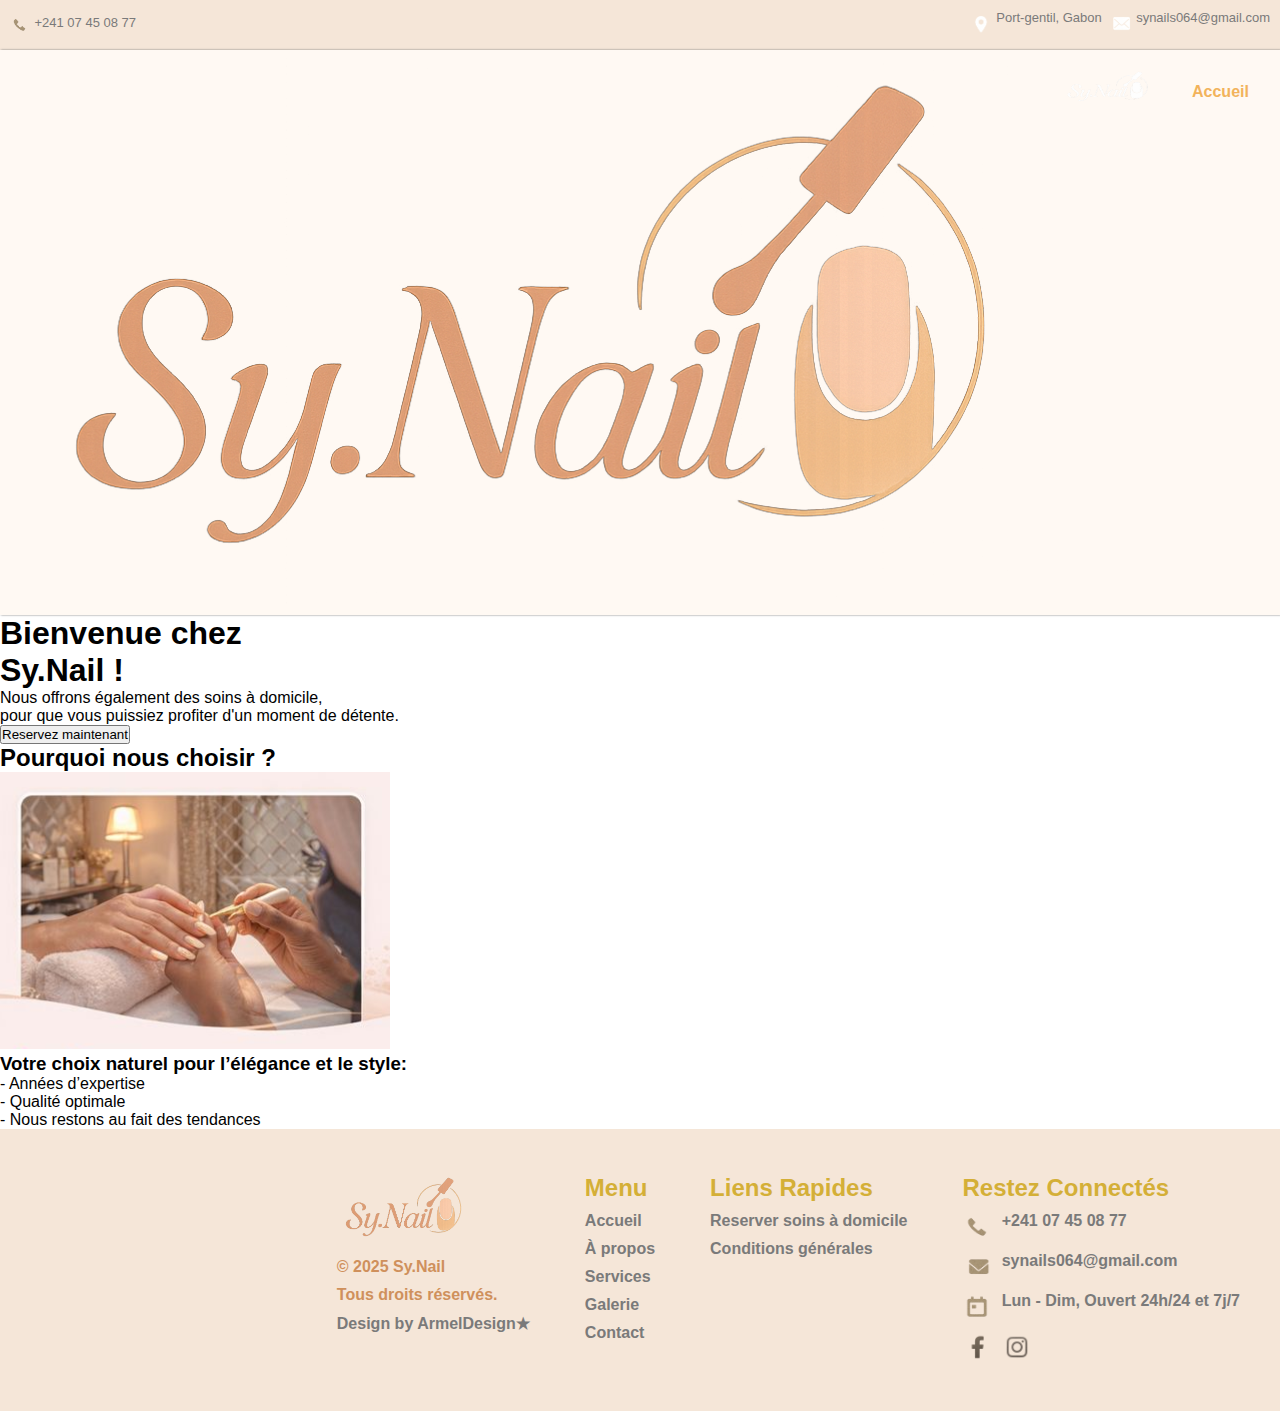
<file: index.html>
<!DOCTYPE html>
<html lang="en">
  <head>
    <meta charset="UTF-8" />
    <meta name="viewport" content="width=device-width, initial-scale=1.0" />
    <title>Sy.Nail | Bienvenue Chez Sy.Nail !</title>

    <link rel="shortcut icon" href="./favicon/favicon.ico.PNG" type="image/x-icon">

     <!-- Global styles (RESET, colors, typography, layout) -->
    <link rel="stylesheet" href="./css/main.css" />
   
    <!-- Shared components for (header, nav, buttons and footer) -->
    <link rel="stylesheet" href="./css/components.css" />
     
   
    <style></style>
  </head>
  <body>
    <div class="grid-container">
      <!-- Section - Top Header -->
      <section class="grid-item header" style="grid-area: header">
        <div class="outter-header">
         <img src="./assets/icons/phone-footer-icon.PNG" alt="phone-footer-icon">
         <p>+241 07 45 08 77</p>
        </div>
        <div class="inner-header">
          <div class="inner-header-item">
            <img src="./assets/icons/location-top-icon.PNG" alt="location-top-icon" >
            <p>Port-gentil, Gabon</p>
          </div>
          <div class="inner-header-item">
            <img src="./assets/icons/email-top-icon.PNG" alt="email-top-icon" >
            <p> synails064@gmail.com</p>
          </div>
        </div>
      </section>

      <!-- Section - navbar -->
      <section class="grid-item navbar" style="grid-area: navbar">
        <div class="outter-nav ">
          <a href="./index.html"><img src="./assets/images/logo-navbar.PNG" alt="logo-navbar"> </a>
        </div>

        <!-- hamburger navigation -->
        <div class="hamburger">
           <input id="menu__toggle" type="checkbox" />
           <label class="menu__btn" for="menu__toggle">
             <span></span>
           </label>
        <div class="inner-nav">

          <div class="inner-nav-item  logo">
            <img src="./assets/images/logo-navbar-2.PNG" alt="logo-navbar">
          </div>
          <div class="inner-nav-item  active-page">
            <li><a href="./index.html" >Accueil</a></li>
          </div>
          <div class="inner-nav-item">
            <li><a href="./public/about.html" >À propos</a></li>
          </div>
          <div class="inner-nav-item">
            <li><a href="./public/services.html" >Services</a></li>
          </div>
          <div class="inner-nav-item">  
            <li><a href="./public/gallery.html" >Galerie</a></li>
          </div>
          <!-- <div class="inner-nav-item">  
            <li><a href="./public/pricing.html" >Nos tarifs</a></li>
          </div> -->
          <div class="inner-nav-item">
            <li><a href="./public/contact.html" >Contact</a></li>
          </div> 
          <div class="inner-nav-item">
            <a target="_blank" href="https://wa.me/+24107450877"  ><button class="button-flex"><img src="./assets/icons/whatsApp-top-icon.PNG" alt="" srcset="">Chatter sur WhatsApp</button></a>
          </div> 
        </div>
      </div>
      </section>

      <!-- Section - hero -->
      <section class="grid-item grid-hero" style="grid-area: hero">
        <div class="hero-item">
          <h1>Bienvenue chez <br/>Sy.Nail !</h1>
          <p>Nous offrons également des soins à domicile, <br/> pour que vous puissiez profiter d'un moment de détente.</p>
          <a href="./public/reservation.html"><button class="button">Reservez maintenant</button></a>
        </div>
      </section>

      <!-- Section - jumbotron -->
      <section class="grid-item jumbotron" style="grid-area: jumbotron">
    
        <div class="jumbotron-item  ">
          <div class="title "> <h2  class="reveal-text">Pourquoi nous choisir ?</h2></div>
          <img src="./assets/images/jumbotron-image.PNG" alt="jumbotron-image" srcset="">
         </div>
        <div class="jumbotron-item ">
          <h3 class="reveal-text">Votre choix naturel pour l’élégance et le style:</h3>
          <p  class="reveal-text"> - Années d’expertise</p>
          <p  class="reveal-text"> - Qualité optimale</p>
          <p  class="reveal-text"> - Nous restons au fait des tendances</p>
        </div>
      </section>

      <!-- Section - footer -->
      <section class="grid-item footer" style="grid-area: footer">
        <div class="footer-list">
            <ul class="footer-list-item">
              <li><a class="logo-navbar" href="./index.html"> <img src="./assets/images/logo-navbar.PNG" alt="logo-navbar"></a></li>
              <li><p><span style="color: #cf905c;">© 2025 Sy.Nail</span> </p></li>
              <li><p><span style="color: #cf905c;">Tous droits réservés.</span> </p></li>
              <li>
                <a target="_blank" href="https://armel-nzawou-developer.github.io/ArmelDesign/" ><span >Design by ArmelDesign★</span></a>
              </li>
            </ul>
          </div>
        <div class="footer-list">
            <ul class="footer-list-item">
              <li><h2>Menu</h2></li>
              <li><a href="./index.html"> Accueil</a></li>
              <li><a href="./public/about.html"> À propos</a></li>
              <li><a href="./public/services.html"> Services</a></li>
              <li><a href="./public/gallery.html"> Galerie</a></li>
              <li><a href="./public/contact.html">Contact</a></li>
            </ul>
          </div>
          <div class="footer-list">
            <ul class="footer-list-item">
              <li><h2>Liens Rapides</h2></li>
              <li><a href="./public/reservation.html">Reserver soins à domicile</a></li>
              <li><a href="./conditions-generales/Sy.Nail - Conditions generales de service.pdf"> Conditions générales</a></li>
          
            </ul>
          </div>
        <div class="footer-list">
          <ul class="footer-list-item">
            <li><h2> Restez Connectés</h2></li>
            <li class="footer-icons"><img src="./assets/icons/phone-footer-icon.PNG" alt="phone-footer-icon"/><a href="tel:+241 07 45 08 77 "><p>+241 07 45 08 77 </p></a></li>
            <li class="footer-icons"><img src="./assets/icons/email-footer-icon.PNG" alt="email-footer-icon"/><a href="mailto:info@carrental.com"><p>synails064@gmail.com</p></a></li>
            <li class="footer-icons"><img src="./assets/icons/calendar-icon.PNG" alt="calendar-icon"/> <p>Lun - Dim, 	Ouvert 24h/24 et 7j/7</p></li>
            <li class="footer-icons">
              <a target="_blank" href="https://www.facebook.com/"><img src="./assets/icons/facebook-footer-icon.png" alt="facebook-footer-icon"/></a>
              <a target="_blank" href="https://www.instagram.com/"><img src="./assets/icons/instagram-footer-icon.png" alt="instagram-footer-icon"/></a>
            </li>
          </ul>
        </div>
      </section>
    </div>
  </body>
</html>
</file>
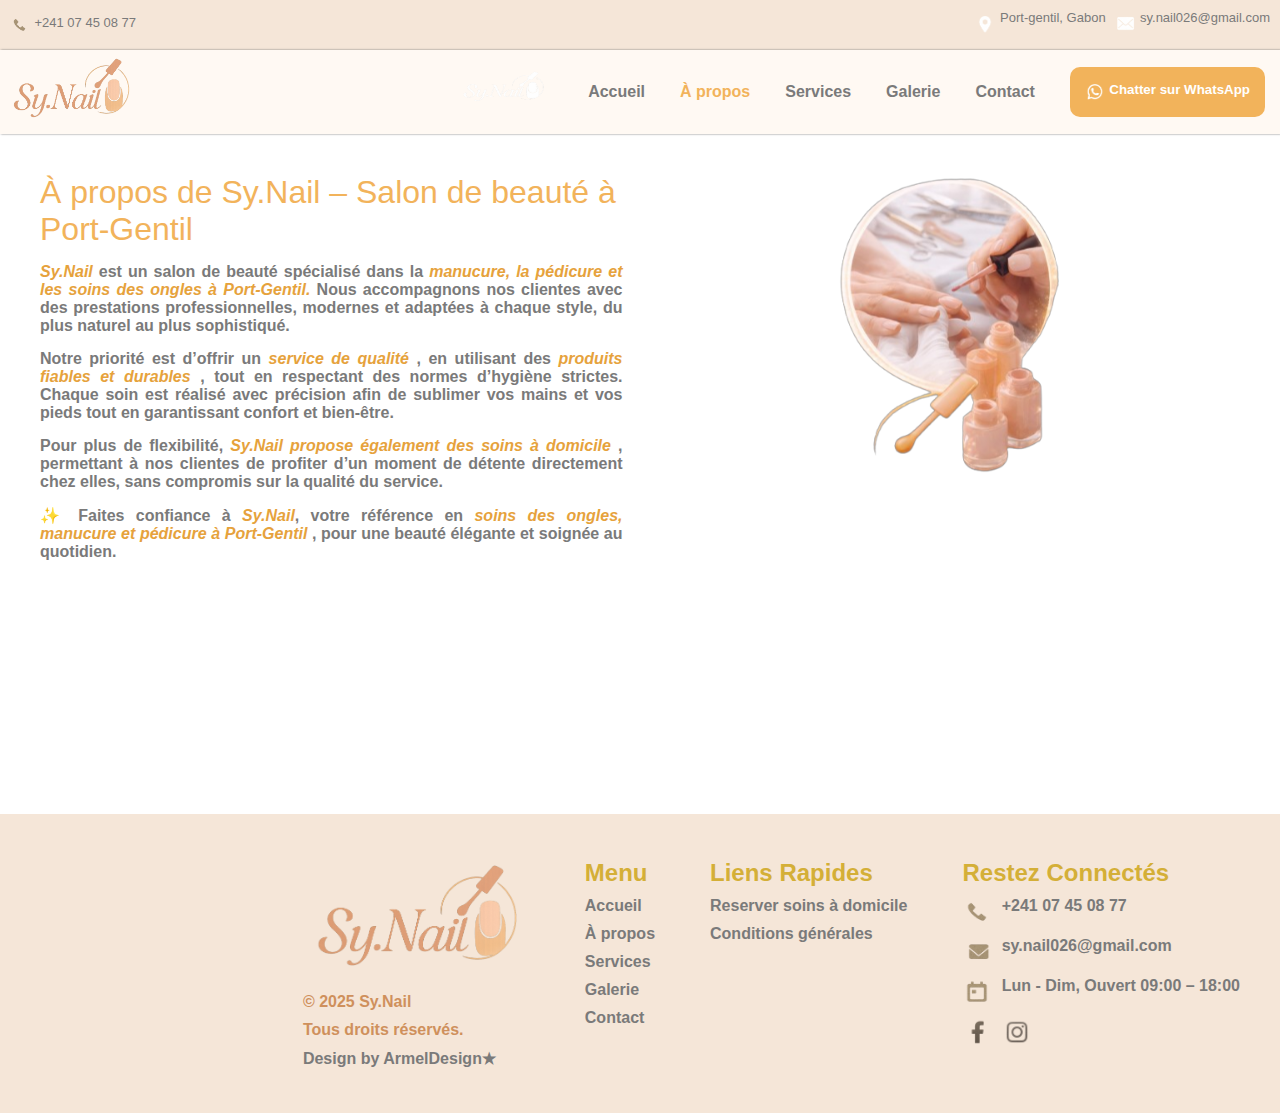
<file: public/about.html>
<!DOCTYPE html>
<html lang="fr-FR">
  <head>
    <meta charset="UTF-8" />
    <meta name="viewport" content="width=device-width, initial-scale=1.0" />
    <title>Sy.Nail | À propos de Sy.Nail</title>
    
    <link rel="shortcut icon" href="../favicon/favicon.ico.PNG" type="image/x-icon">
     <!-- Global styles (RESET, colors, typography, layout) -->
    <link rel="stylesheet" href="../css/main.css" />
   
    <!-- Shared components for (header, nav, buttons and footer) -->
    <link rel="stylesheet" href="../css/components.css" />
     
   
    <style>
     .grid-container {
     display: grid;
     grid-template-areas:
    "header header"
    "navbar navbar"
    "about about"
    "footer footer";
  

}

/* GRID grid-hero ===================*/
.grid-about {
  display: grid;
  grid-template-columns: 1fr 1fr;
  justify-items: center;
  gap: 5px;
  margin: 25px 25px;
  min-height: 70vh;

}

.about-item {
  margin: 15px 15px;
}
.about-item > h1{
 
  margin-bottom: 15px;
  font-weight: 500;
  color:  var(--button-primary);
  animation: fadeIn 2s ease-in-out;
}
.about-item > p{
 
  margin-bottom: 15px;  
  font-weight: 600;
  color: var(--text-body);
  text-align: justify;
  animation: fadeIn 1s ease-in-out;
}
.about-item img{
  height: 300px;
   border-radius: 20px;
   animation: fadeIn 2s ease-in-out;
}


/* KEYFRAMES ========================*/
@keyframes fadeIn {
  from {
    opacity: 0;
    transform: translateY(20px);
  }
  to {
    opacity: 1;
    transform: translateY(0);
  }
}


/* MEDIA QUERY ===================*/

@media (max-width: 970px) {

  .grid-about {
  display: grid;
  grid-template-columns: 1fr;
  justify-items: center;
   margin-bottom: 100px;

}
  .grid-about img{
     width: 100%;

}

}
    </style>
  </head>

  <body>
    <div class="grid-container">
      <!-- Section - Top Header -->
      <section class="grid-item header" style="grid-area: header">
        <div class="outter-header">
         <img src="../assets/icons/phone-footer-icon.PNG" alt="phone-footer-icon">
         <p>+241 07 45 08 77</p>
        </div>
        <div class="inner-header">
          <div class="inner-header-item">
            <img src="../assets/icons/location-top-icon.PNG" alt="location-top-icon" >
            <p>Port-gentil, Gabon</p>
          </div>
          <div class="inner-header-item">
            <img src="../assets/icons/email-top-icon.PNG" alt="email-top-icon" >
            <p>sy.nail026@gmail.com</p>
          </div>
        </div>
      </section>

      <!-- Section - navbar -->
      <section class="grid-item navbar" style="grid-area: navbar">
        <div class="outter-nav logo-navbar">
          <a href="../index.html"><img src="../assets/images/logo-navbar.PNG" alt="logo-navbar"> </a>
        </div>

        <!-- hamburger navigation -->
        <div class="hamburger">
           <input id="menu__toggle" type="checkbox" />
           <label class="menu__btn" for="menu__toggle">
             <span></span>
           </label>
        <div class="inner-nav">

          <div class="inner-nav-item  logo">
            <img src="../assets/images/logo-navbar-2.png" alt="logo-navbar">
          </div>
          <div class="inner-nav-item  ">
            <li><a href="../index.html" >Accueil</a></li>
          </div>
          <div class="inner-nav-item active-page">
            <li><a href="./about.html" >À propos</a></li>
          </div>
          <div class="inner-nav-item">
            <li><a href="./services.html" >Services</a></li>
          </div>
          <div class="inner-nav-item">  
            <li><a href="./gallery.html" >Galerie</a></li>
          </div>
          <div class="inner-nav-item">
            <li><a href="./contact.html" >Contact</a></li>
          </div> 
          <div class="inner-nav-item btn-style">
            <a target="_blank" href="https://wa.me/+24107450877"  ><button class="button-flex"><img src="../assets/icons/whatsApp-top-icon.PNG" alt="" srcset="">Chatter sur WhatsApp</button></a>
          </div> 
        </div>
      </div>
      </section>

      <!-- Section - about -->
      <section class="grid-item grid-about" style="grid-area: about">
        <div class="about-item">
          <h1>À propos de Sy.Nail – Salon de beauté à Port-Gentil</h1>
          <p><em style="color:#e6a23c;"> Sy.Nail</em> est un salon de beauté spécialisé dans la <em style="color:#e6a23c;">manucure, la pédicure et les soins des ongles à Port-Gentil. </em>  Nous accompagnons nos clientes avec des prestations professionnelles, modernes et adaptées à chaque style, du plus naturel au plus sophistiqué.</p>
          <p>Notre priorité est d’offrir un <em style="color:#e6a23c;">service de qualité </em>, en utilisant des <em style="color:#e6a23c;"> produits fiables et durables</em> , tout en respectant des normes d’hygiène strictes. Chaque soin est réalisé avec précision afin de sublimer vos mains et vos pieds tout en garantissant confort et bien-être.</p>
          <p>Pour plus de flexibilité, <em style="color:#e6a23c;"> Sy.Nail propose également des soins à domicile</em> , permettant à nos clientes de profiter d’un moment de détente directement chez elles, sans compromis sur la qualité du service.</p>
          <p>✨ Faites confiance à <em style="color:#e6a23c;"> Sy.Nail</em>, votre référence en <em style="color:#e6a23c;">soins des ongles, manucure et pédicure à Port-Gentil </em> , pour une beauté élégante et soignée au quotidien.</p>
        </div>
        <div class="about-item">
          <img src="../assets/images/about-image.PNG" alt="about-image">
        </div>
      </section>


      <!-- Section - footer -->
      <section class="grid-item footer" style="grid-area: footer">
        <div class="footer-list">
            <ul class="footer-list-item">
              <li><a class="logo-footer" href="../index.html"> <img src="../assets/images/logo-footer.PNG" alt="logo-footer"></a></li>
              <li><p><span style="color: #cf905c;">© 2025 Sy.Nail</span> </p></li>
              <li><p><span style="color: #cf905c;">Tous droits réservés.</span> </p></li>
              <li>
                <a target="_blank" href="https://armel-nzawou-developer.github.io/ArmelDesign/" ><span >Design by ArmelDesign★</span></a>
              </li>
            </ul>
          </div>
        <div class="footer-list">
            <ul class="footer-list-item">
              <li><h2>Menu</h2></li>
              <li><a href="../index.html"> Accueil</a></li>
              <li><a href="./about.html"> À propos</a></li>
              <li><a href="./services.html"> Services</a></li>
              <li><a href="./gallery.html"> Galerie</a></li>
              <li><a href="./contact.html">Contact</a></li>
            </ul>
          </div>
          <div class="footer-list">
            <ul class="footer-list-item">
              <li><h2>Liens Rapides</h2></li>
              <li><a href="./reservation.html">Reserver soins à domicile</a></li>
              <li><a href="../conditions-generales/Sy.Nail - Conditions generales de service.pdf"> Conditions générales</a></li>
            </ul>
          </div>
        <div class="footer-list">
          <ul class="footer-list-item">
            <li><h2> Restez Connectés</h2></li>
            <li class="footer-icons"><img src="../assets/icons/phone-footer-icon.PNG" alt="phone-footer-icon"/><a href="tel:+241 07 45 08 77 "><p>+241 07 45 08 77 </p></a></li>
            <li class="footer-icons"><img src="../assets/icons/email-footer-icon.PNG" alt="email-footer-icon"/><a href="mailto:sy.nail026@gmail.com"><p>sy.nail026@gmail.com</p></a></li>
            <li class="footer-icons"><img src="../assets/icons/calendar-icon.PNG" alt="calendar-icon"/> <p>Lun - Dim, 	Ouvert 09:00 – 18:00 </p></li>
            <li class="footer-icons">
              <a target="_blank" href="https://www.facebook.com/"><img src="../assets/icons/facebook-footer-icon.png" alt="facebook-footer-icon"/></a>
              <a target="_blank" href="https://www.instagram.com/"><img src="../assets/icons/instagram-footer-icon.png" alt="instagram-footer-icon"/></a>
            </li>
          </ul>
        </div>
      </section>
    </div>
  </body>
</html>
</file>
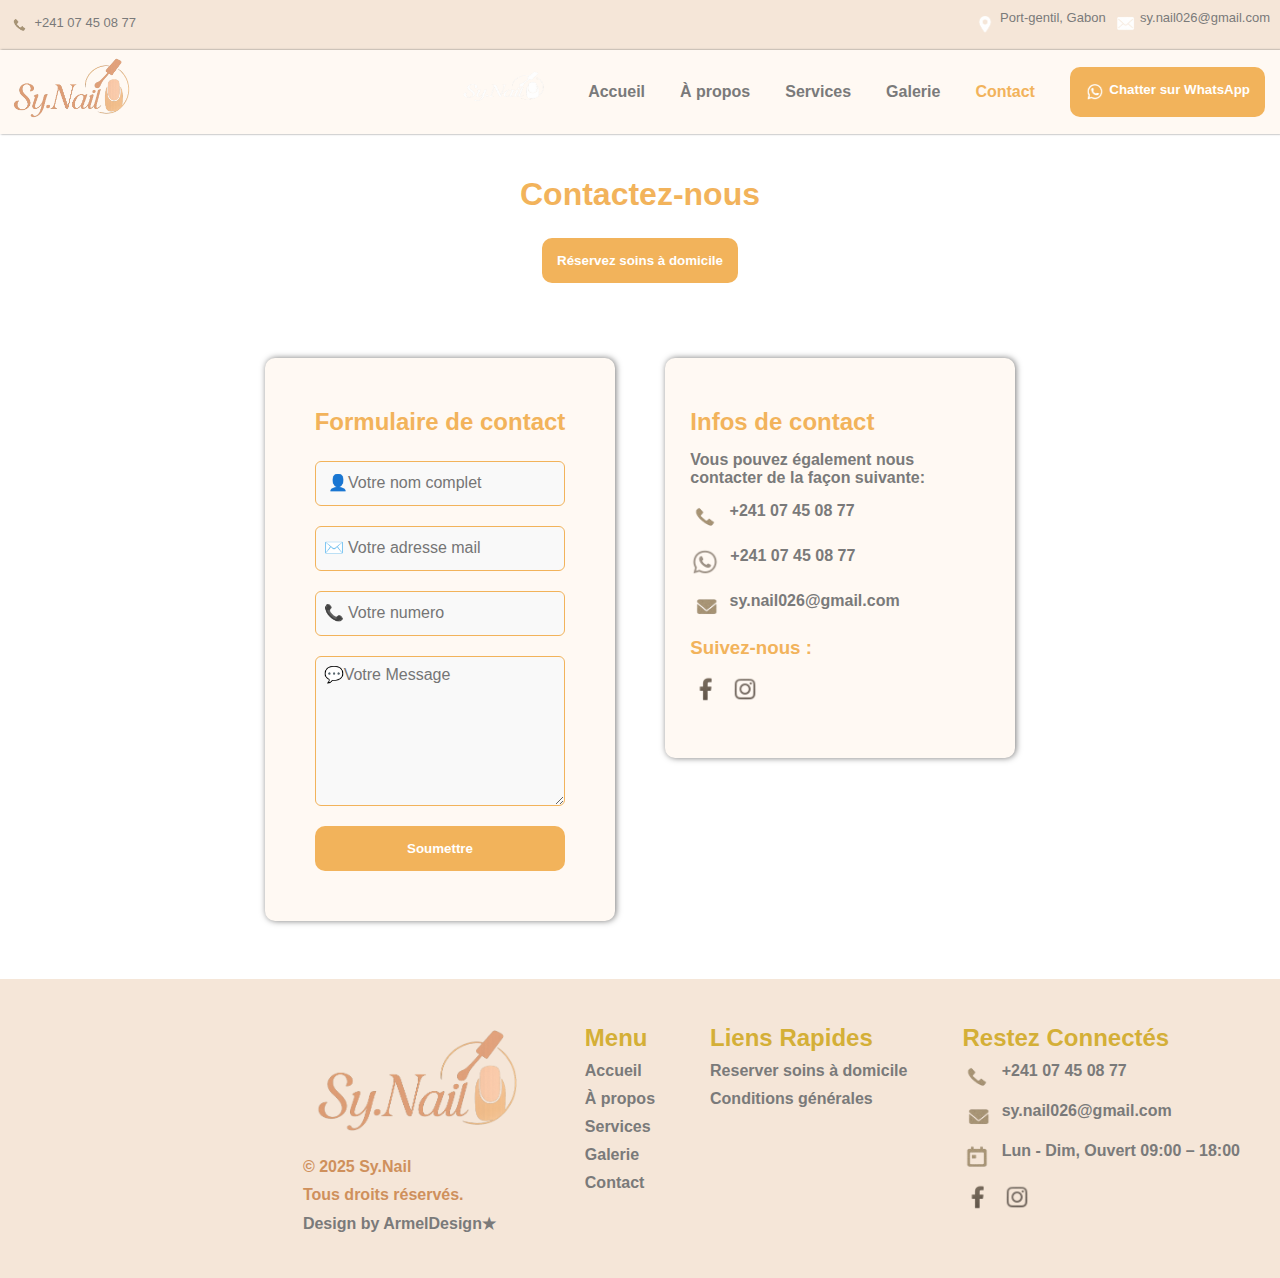
<file: public/contact.html>
<!DOCTYPE html>
<html lang="fr-FR">
  <head>
    <meta charset="UTF-8" />
    <meta name="viewport" content="width=device-width, initial-scale=1.0" />
    <title>Sy.Nail | Contactez-nous</title>
    
    <link rel="shortcut icon" href="../favicon/favicon.ico.PNG" type="image/x-icon">
     <!-- Global styles (RESET, colors, typography, layout) -->
    <link rel="stylesheet" href="../css/main.css" />
   
    <!-- Shared components for (header, nav, buttons and footer) -->
    <link rel="stylesheet" href="../css/components.css" />
     
   
    <style>

  .grid-container {
     display: grid;
     grid-template-areas:
    "header header"
    "navbar navbar"
    "contact-title contact-title"
    "contact contact"
    "footer footer";
}

/* FLEXBOX contact-title ===================*/

.contact-title{
   display: flex;
  justify-content: center;
  align-items: center;
  height: 15vh;
  margin: 15px 15px;
  
}

.contact-title-item {
 text-align: center;
}

.contact-title-item h1{
  margin: 25px 15px;
  color: var(--gold-primary);
  transition: transform 0.5s ease-in-out;
  animation: fadeIn 2s ease-in-out;
  
}
.contact-title-item > a{
 

  justify-self: center;
  
}

.contact-title-item h1:hover{
  margin-top: 15px;
  padding: 15px 15px;
 color: var(--golden-color);
  transform: scale(1.1);
  
}
/* FLEXBOX contact ===================*/
.contact {
  display: flex;
  place-content: center;
  flex-wrap: wrap;
  gap: 50px;
  margin: 25px 25px;
  min-height: 70vh;
  min-width: 320px;
  animation: fadeIn 1s ease-in-out;
}

.contact-item {
  /* animation: fadeIn 1s ease-in-out; */

}
/* CSS contact form ===================*/
 .contact-form {
  /* text-align: center; */
  
  padding: 50px 50px;
  background-color: var(--white-warm);
  border-radius: 10px; 
  box-shadow: 1px 0px 6px var(--text-body);
  max-width: 400px;

 }
 .contact-form >h2 {
  margin-bottom: 25px;
  font-weight: 700;
  color: var(--gold-primary);

 }

 .contact-form > form{
  display: flex;
  flex-direction: column;
  gap: 15px;
  
 }

.contact-form input{
  margin-bottom: 5px;
  height: 45px;
  width: 100%;
  max-width: 400px; /* prevents stretching too wide */


  padding: 0.5rem;
  border: 1px solid var(--gold-primary);
  border-radius: 6px;
  font-size: 1rem;
  background-color: #f9f9f9;

}
.contact-form textarea {
  margin-bottom: 5px;
  height: 150px;
   width: 100%;
   max-width: 400px; /* prevents stretching too wide */


  padding: 0.5rem;
  border: 1px solid var(--gold-primary);
  border-radius: 6px;
  font-size: 1rem;
  background-color: #f9f9f9;
}

/* CSS contact info ===================*/
.contact-info {
  display: flex;
  flex-direction: column;
  gap: 15px;
  padding: 50px 25px;

  background-color: var(--white-warm);
  border-radius: 10px;
  box-shadow: 1px 0px 6px var(--text-body);
  width: 100%;
   max-width: 350px;
 }

 .contact-info > h2 , h3{
  font-weight: 700;
  color: var(--gold-primary);

 }
 .contact-info > p{
  font-weight: 600;
  color: var(--text-body);

 }
 .contact-info-icons  {
  display: flex;
  gap: 10px;
}
 .contact-info-icons img {
  height: 30px;
  transition: transform 0.5s ease-in-out;
}
.contact-info-icons img:hover {
  height: 30px;
  transform: scale(1.5);
  box-shadow: 3px 0px 6px var(--bg-light);
  border-radius: 50%;
}


/* KEYFRAMES ========================*/
@keyframes fadeIn {
  from {
    opacity: 0;
    transform: translateY(20px);
  }
  to {
    opacity: 1;
    transform: translateY(0);
  }
}


/* MEDIA QUERY ===================*/
@media (max-width: 970px) {

 .contact-form,
 .contact-info{
  flex: 100%;
 }

}
 </style>
  </head>

  <body>
    <div class="grid-container">
      <!-- Section - Top Header -->
      <section class="grid-item header" style="grid-area: header">
        <div class="outter-header">
         <img src="../assets/icons/phone-footer-icon.PNG" alt="phone-footer-icon">
         <p>+241 07 45 08 77</p>
        </div>
        <div class="inner-header">
          <div class="inner-header-item">
            <img src="../assets/icons/location-top-icon.PNG" alt="location-top-icon" >
            <p>Port-gentil, Gabon</p>
          </div>
          <div class="inner-header-item">
            <img src="../assets/icons/email-top-icon.PNG" alt="email-top-icon" >
            <p> sy.nail026@gmail.com</p>
          </div>
        </div>
      </section>

      <!-- Section - navbar -->
      <section class="grid-item navbar" style="grid-area: navbar">
        <div class="outter-nav logo-navbar">
          <a href="../index.html"><img src="../assets/images/logo-navbar.PNG" alt="logo-navbar"> </a>
        </div>

        <!-- hamburger navigation -->
        <div class="hamburger">
           <input id="menu__toggle" type="checkbox" />
           <label class="menu__btn" for="menu__toggle">
             <span></span>
           </label>
        <div class="inner-nav">

          <div class="inner-nav-item  logo">
            <img src="../assets/images/logo-navbar-2.png" alt="logo-navbar">
          </div>
          <div class="inner-nav-item  ">
            <li><a href="../index.html" >Accueil</a></li>
          </div>
          <div class="inner-nav-item ">
            <li><a href="./about.html" >À propos</a></li>
          </div>
          <div class="inner-nav-item ">
            <li><a href="./services.html" >Services</a></li>
          </div>
          <div class="inner-nav-item">  
            <li><a href="./gallery.html" >Galerie</a></li>
          </div>
          <div class="inner-nav-item active-page">
            <li><a href="./contact.html" >Contact</a></li>
          </div> 
          <div class="inner-nav-item btn-style">
            <a target="_blank" href="https://wa.me/+24107450877"  ><button class="button-flex"><img src="../assets/icons/whatsApp-top-icon.PNG" alt="" srcset="">Chatter sur WhatsApp</button></a>
          </div> 
        </div>
      </div>
      </section>

      <!-- Section - contact Title-->
      <section class="grid-item contact-title" style="grid-area: contact-title">
        
            <div class="contact-title-item ">
                <h1>Contactez-nous</h1>
                <a class="btn-style" href="./reservation.html" ><button>Réservez soins à domicile</button></a>
            </div>
      </section>
      <!-- Section - contact -->
      <section class="grid-item contact" style="grid-area: contact">
        <div class="contact-item">
          <!-- Section - contact form-->
          <div class="contact-form ">
            <h2>Formulaire de contact</h2>
            <form class="btn-style" action="https://api.web3forms.com/submit" method="POST">
              <input type="hidden" name="access_key" value="133b303e-cfcc-40dc-a49b-faae1e6d551b">
              <input type="hidden" name="redirect" value="https://synail.web.app/public/thank-you.html"> <!-- redirect to thank you page -->
              <input type="hidden" name="subject" value="Sy.Nail - Demande de renseigenements">  <!-- email Subject  -->
              
              <input type="text"  id="nom" name="nom" placeholder=" 👤Votre nom complet"required/>

              <input type="email" id="email"name="email" placeholder="✉️ Votre adresse mail"required/> 

              <input type="text" id="numero"name="numero" placeholder="📞 Votre numero"required/> 

              <textarea  name="Message"placeholder="💬Votre Message"required ></textarea>
               <button type="submit" value="submit">Soumettre</button>
            </form>
        </div>
        </div>
        <div class="contact-item">
          <!-- Section - contact info -->
          <div class="contact-info ">
            <h2>Infos de contact</h2>
            <p>Vous pouvez également nous contacter de la façon suivante: </p>
            <p class="contact-info-icons"> <img src="../assets/icons/phone-footer-icon.PNG" alt="phone-footer-icon"> +241 07 45 08 77 </p>
            <p class="contact-info-icons"> <img src="../assets/icons/whastApp-footer-icon.png" alt=""> +241 07 45 08 77 </p>
            <p class="contact-info-icons"> <img src="../assets/icons/email-footer-icon.PNG" alt=""> sy.nail026@gmail.com</p>
            <h3>Suivez-nous :</h3>
            <p class="contact-info-icons">
                <a href="https://www.facebook.com/"><img src="../assets/icons/facebook-footer-icon.png" alt=""></a> 
               <a href="https://www.instagram.com/"><img src="../assets/icons/instagram-footer-icon.png" alt=""></a> 
             </p>
        </div>
        </div>
      </section>

      <!-- Section - footer -->
      <section class="grid-item footer" style="grid-area: footer">
        <div class="footer-list">
            <ul class="footer-list-item">
              <li><a class="logo-footer" href="../index.html"> <img src="../assets/images/logo-footer.PNG" alt="logo-footer"></a></li>
              <li><p><span style="color: #cf905c;">© 2025 Sy.Nail</span> </p></li>
              <li><p><span style="color: #cf905c;">Tous droits réservés.</span> </p></li>
              <li>
                <a target="_blank" href="https://armel-nzawou-developer.github.io/ArmelDesign/" ><span >Design by ArmelDesign★</span></a>
              </li>
            </ul>
          </div>
        <div class="footer-list">
            <ul class="footer-list-item">
              <li><h2>Menu</h2></li>
              <li><a href="../index.html"> Accueil</a></li>
              <li><a href="./about.html"> À propos</a></li>
              <li><a href="./services.html"> Services</a></li>
              <li><a href="./gallery.html"> Galerie</a></li>
              <li><a href="./contact.html">Contact</a></li>
            </ul>
          </div>
          <div class="footer-list">
            <ul class="footer-list-item">
              <li><h2>Liens Rapides</h2></li>
              <li><a href="./reservation.html">Reserver soins à domicile</a></li>
              <li><a href="../conditions-generales/Sy.Nail - Conditions generales de service.pdf"> Conditions générales</a></li>
            </ul>
          </div>
        <div class="footer-list">
          <ul class="footer-list-item">
            <li><h2> Restez Connectés</h2></li>
            <li class="footer-icons"><img src="../assets/icons/phone-footer-icon.PNG" alt="phone-footer-icon"/><a href="tel:+241 07 45 08 77 "><p>+241 07 45 08 77 </p></a></li>
            <li class="footer-icons"><img src="../assets/icons/email-footer-icon.PNG" alt="email-footer-icon"/><a href="mailto:sy.nail026@gmail.com"><p>sy.nail026@gmail.com</p></a></li>
            <li class="footer-icons"><img src="../assets/icons/calendar-icon.PNG" alt="calendar-icon"/> <p>Lun - Dim, 	Ouvert 09:00 – 18:00 </p></li>
            <li class="footer-icons">
              <a target="_blank" href="https://www.facebook.com/"><img src="../assets/icons/facebook-footer-icon.png" alt="facebook-footer-icon"/></a>
              <a target="_blank" href="https://www.instagram.com/"><img src="../assets/icons/instagram-footer-icon.png" alt="instagram-footer-icon"/></a>
            </li>
          </ul>
        </div>
      </section>
    </div>
  </body>
</html>
</file>
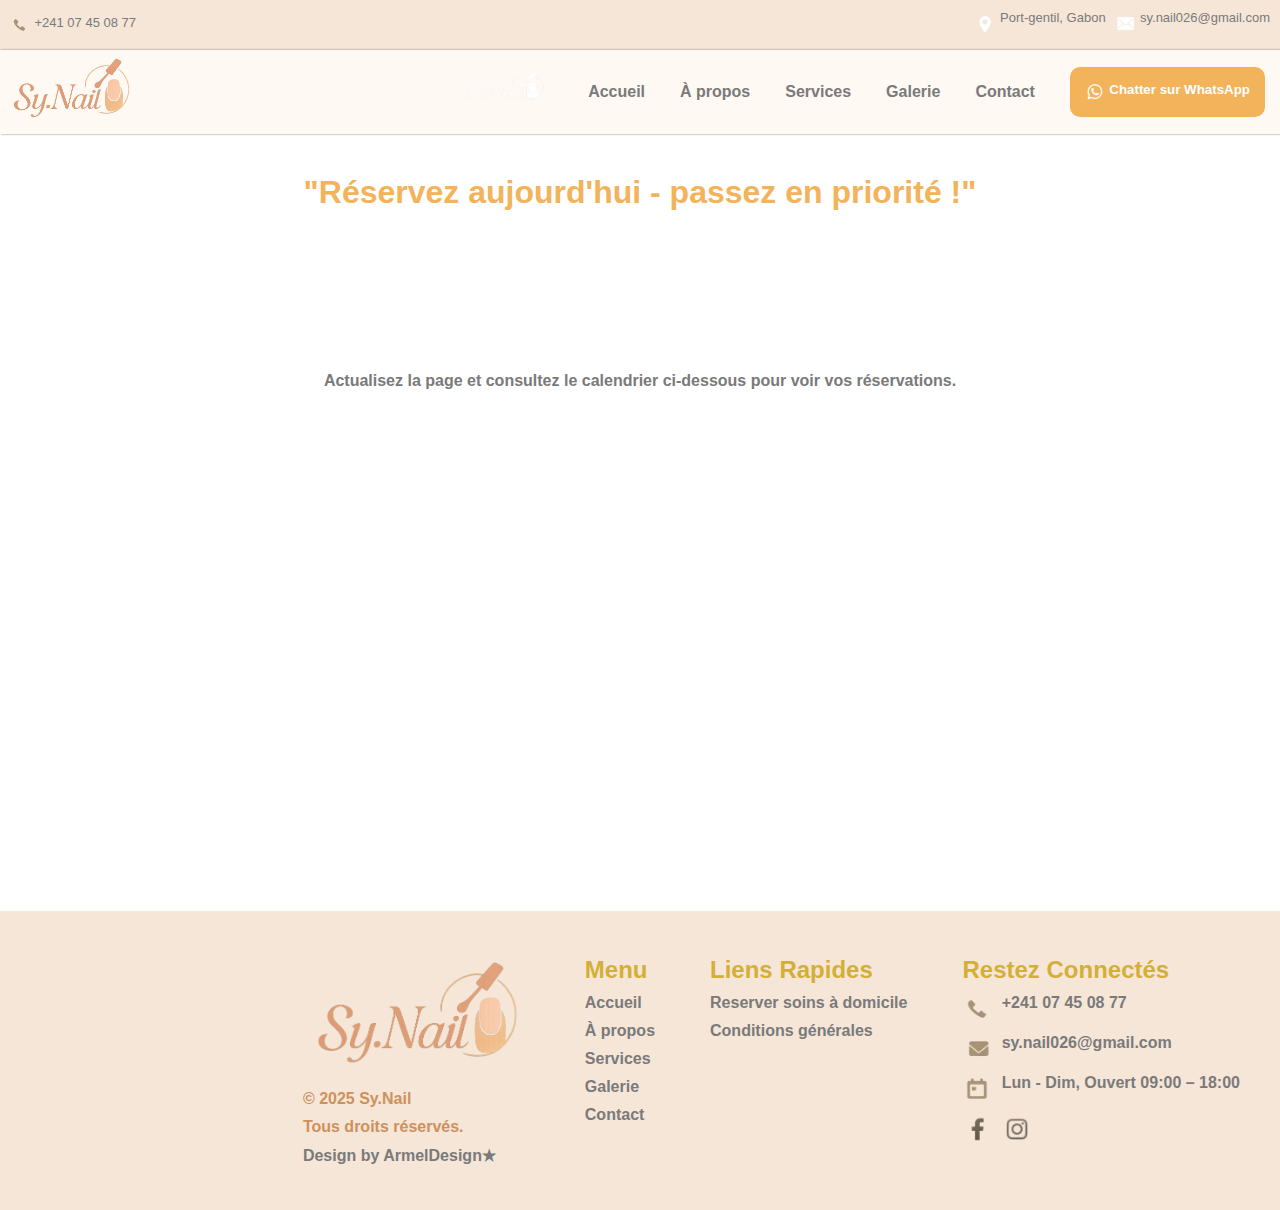
<file: public/reservation.html>
<!DOCTYPE html>
<html lang="fr-FR">
  <head>
    <meta charset="UTF-8" />
    <meta name="viewport" content="width=device-width, initial-scale=1.0" />
    <title>Sy.Nail | Réservez aujourd'hui - passez en priorité !</title>
    
    <link rel="shortcut icon" href="../favicon/favicon.ico.PNG" type="image/x-icon">
   
    <!-- Global styles (RESET, colors, typography, layout) -->
    <link rel="stylesheet" href="../css/main.css" />
   
    <!-- Shared components for (header, nav, buttons and footer) -->
    <link rel="stylesheet" href="../css/components.css" />
     
   
    <style>
     .grid-container {
     display: grid;
     grid-template-areas:
    "header header"
    "navbar navbar"
    "reservation-title reservation-title"
    "reservation reservation"
    "footer footer";
}

/* FLEXBOX reservation-title ===================*/

.reservation-title{
   display: flex;
  justify-content: center;
  align-items: center;
  margin: 15px 15px;
  
}

.reservation-title-item h1{
  text-align: center ;
  margin: 25px 15px;
  color: var(--gold-primary);
  transition: transform 0.5s ease-in-out;
  animation: fadeIn 2s ease-in-out;
  
}
.reservation-title-item h1:hover{
  margin-top: 15px;
  padding: 15px 15px;
 color: var(--golden-color);
  transform: scale(1.1);
  
}
/* GRID - reservation ===================*/
.reservation {
  display: grid;
  place-items: center;
  grid-template-columns: 1fr;
  gap: 25px;
  min-height: 70vh;
  margin: 15px 15px;
}

.reservation-item {
  
   
}
.reservation-form{
 display: flex;
 justify-content: center;
 
}
.reservation-calendar{
    display: flex;
    flex-direction: column;
    justify-content: center;

}
.reservation-calendar > p, iframe{ 
   text-align: center;
    margin-top: 30px;
    font-weight: 600;
    color: var(--text-body);
}

.reservation-calendar > iframe{

  height: 400px;
  width: 100%;
  min-width: 300px;
}


/* KEYFRAMES ========================*/
@keyframes fadeIn {
  from {
    opacity: 0;
    transform: translateY(20px);
  }
  to {
    opacity: 1;
    transform: translateY(0);
  }
}


/* MEDIA QUERY ===================*/

@media (max-width: 970px) {

.reservation {
    display: grid;
    grid-template-columns: 1fr;
    gap: 5px;
  }
}
 </style>
  </head>

  <body>
    <div class="grid-container">
      <!-- Section - Top Header -->
      <section class="grid-item header" style="grid-area: header">
        <div class="outter-header">
         <img src="../assets/icons/phone-footer-icon.PNG" alt="phone-footer-icon">
         <p>+241 07 45 08 77</p>
        </div>
        <div class="inner-header">
          <div class="inner-header-item">
            <img src="../assets/icons/location-top-icon.PNG" alt="location-top-icon" >
            <p>Port-gentil, Gabon</p>
          </div>
          <div class="inner-header-item">
            <img src="../assets/icons/email-top-icon.PNG" alt="email-top-icon" >
            <p> sy.nail026@gmail.com</p>
          </div>
        </div>
      </section>

      <!-- Section - navbar -->
      <section class="grid-item navbar" style="grid-area: navbar">
        <div class="outter-nav logo-navbar">
          <a href="../index.html"><img src="../assets/images/logo-navbar.PNG" alt="logo-navbar"> </a>
        </div>

        <!-- hamburger navigation -->
        <div class="hamburger">
           <input id="menu__toggle" type="checkbox" />
           <label class="menu__btn" for="menu__toggle">
             <span></span>
           </label>
        <div class="inner-nav">

          <div class="inner-nav-item  logo">
            <img src="../assets/images/logo-navbar-2.png" alt="logo-navbar">
          </div>
          <div class="inner-nav-item  ">
            <li><a href="../index.html" >Accueil</a></li>
          </div>
          <div class="inner-nav-item ">
            <li><a href="./about.html" >À propos</a></li>
          </div>
          <div class="inner-nav-item">
            <li><a href="./services.html" >Services</a></li>
          </div>
          <div class="inner-nav-item">  
            <li><a href="./gallery.html" >Galerie</a></li>
          </div>
          <div class="inner-nav-item">
            <li><a href="./contact.html" >Contact</a></li>
          </div> 
          <div class="inner-nav-item btn-style">
            <a target="_blank" href="https://wa.me/+24107450877"  ><button class="button-flex"><img src="../assets/icons/whatsApp-top-icon.PNG" alt="" srcset="">Chatter sur WhatsApp</button></a>
          </div> 
        </div>
      </div>
      </section>

      <!-- Section - reservation Title-->
      <section class="grid-item reservation-title" style="grid-area: reservation-title">
        
            <div class="reservation-title-item">
                <h1> "Réservez aujourd'hui - passez en priorité !"</h1>
            </div>
      </section>
      <!-- Section - reservation -->
      <section class="grid-item reservation" style="grid-area: reservation">
        <div class="reservation-item">
            <div class="reservation-form">
                <!-- Google Calendar reservation form -->
               <link href="https://calendar.google.com/calendar/scheduling-button-script.css" rel="stylesheet">
               <script src="https://calendar.google.com/calendar/scheduling-button-script.js" async></script>
               <script>
               (function() {
               var target = document.currentScript;
               window.addEventListener('load', function() {
               calendar.schedulingButton.load({
               url: 'https://calendar.google.com/calendar/appointments/schedules/AcZssZ39BNC92-5ZZWXfpaPCr3MSNmr04O8eg-lORo6fzwZIB_VktqPk4cwG03dMU1-Xj_mIAP7YlGVM?gv=true',
               color: '#f2b35b',
               label: 'Cliquez ici pour réserver',
              target,
                  });
                 });
              })();
            </script>
                <!-- end Google Calendar reservation form -->
          </div>    
               <!-- Google Calendar -->
               <div class="reservation-calendar">
                   <p>Actualisez la page et consultez le calendrier ci‑dessous pour voir vos réservations.</p> 
                   <iframe src="https://calendar.google.com/calendar/embed?src=sy.nail026%40gmail.com&ctz=Africa%2FNdjamena" style="border: 0" frameborder="0" scrolling="no"></iframe> 
               </div>
      </section>

      <!-- Section - footer -->
      <section class="grid-item footer" style="grid-area: footer">
        <div class="footer-list">
            <ul class="footer-list-item">
              <li><a class="logo-footer" href="../index.html"> <img src="../assets/images/logo-footer.PNG" alt="logo-footer"></a></li>
              <li><p><span style="color: #cf905c;">© 2025 Sy.Nail</span> </p></li>
              <li><p><span style="color: #cf905c;">Tous droits réservés.</span> </p></li>
              <li>
                <a target="_blank" href="https://armel-nzawou-developer.github.io/ArmelDesign/" ><span >Design by ArmelDesign★</span></a>
              </li>
            </ul>
          </div>
        <div class="footer-list">
            <ul class="footer-list-item">
              <li><h2>Menu</h2></li>
              <li><a href="../index.html"> Accueil</a></li>
              <li><a href="./about.html"> À propos</a></li>
              <li><a href="./services.html"> Services</a></li>
              <li><a href="./gallery.html"> Galerie</a></li>
              <li><a href="./contact.html">Contact</a></li>
            </ul>
          </div>
          <div class="footer-list">
            <ul class="footer-list-item">
              <li><h2>Liens Rapides</h2></li>
              <li><a href="./reservation.html">Reserver soins à domicile</a></li>
              <li><a href="../conditions-generales/Sy.Nail - Conditions generales de service.pdf"> Conditions générales</a></li>
            </ul>
          </div>
        <div class="footer-list">
          <ul class="footer-list-item">
            <li><h2> Restez Connectés</h2></li>
            <li class="footer-icons"><img src="../assets/icons/phone-footer-icon.PNG" alt="phone-footer-icon"/><a href="tel:+241 07 45 08 77 "><p>+241 07 45 08 77 </p></a></li>
            <li class="footer-icons"><img src="../assets/icons/email-footer-icon.PNG" alt="email-footer-icon"/><a href="mailto:sy.nail026@gmail.com"><p>sy.nail026@gmail.com</p></a></li>
            <li class="footer-icons"><img src="../assets/icons/calendar-icon.PNG" alt="calendar-icon"/> <p>Lun - Dim, 	Ouvert 09:00 – 18:00 </p></li>
            <li class="footer-icons">
              <a target="_blank" href="https://www.facebook.com/"><img src="../assets/icons/facebook-footer-icon.png" alt="facebook-footer-icon"/></a>
              <a target="_blank" href="https://www.instagram.com/"><img src="../assets/icons/instagram-footer-icon.png" alt="instagram-footer-icon"/></a>
            </li>
          </ul>
        </div>
      </section>
    </div>
  </body>
</html>
</file>
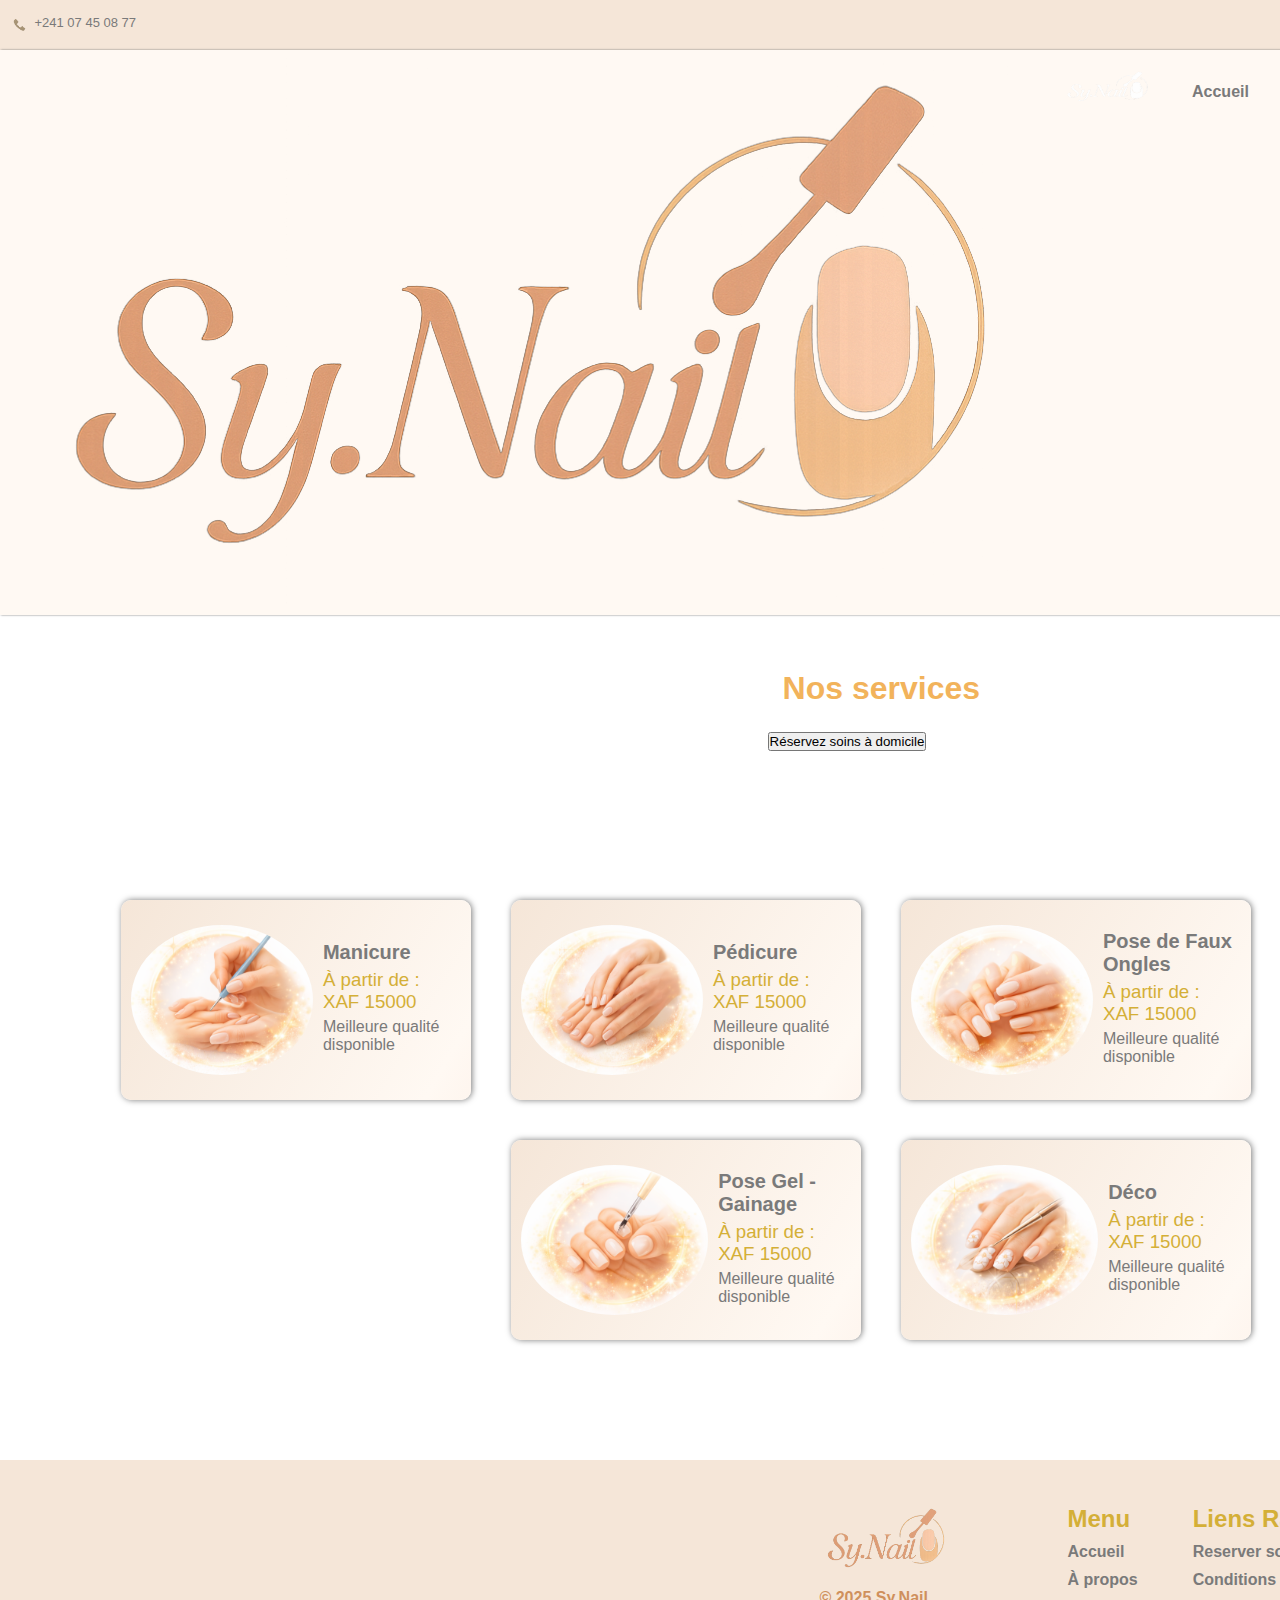
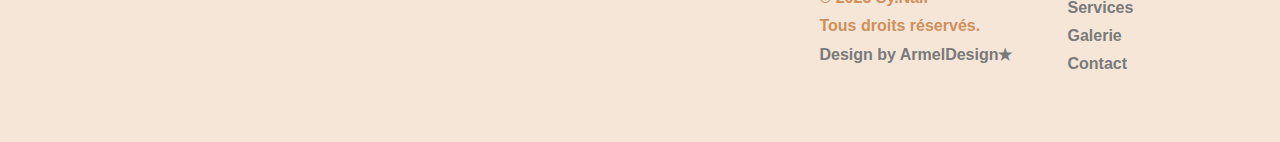
<file: public/services.html>
<!DOCTYPE html>
<html lang="en">
  <head>
    <meta charset="UTF-8" />
    <meta name="viewport" content="width=device-width, initial-scale=1.0" />
    <title>Sy.Nail | Nos Services</title>
    
    <link rel="shortcut icon" href="../favicon/favicon.ico.PNG" type="image/x-icon">
   
    <!-- Global styles (RESET, colors, typography, layout) -->
    <link rel="stylesheet" href="../css/main.css" />
   
    <!-- Shared components for (header, nav, buttons and footer) -->
    <link rel="stylesheet" href="../css/components.css" />
     
   
    <style>
     .grid-container {
     display: grid;
     grid-template-areas:
    "header header"
    "navbar navbar"
    "services-title services-title"
    "services services"
    "footer footer";
}

/* FLEXBOX services-title ===================*/

.services-title{
   display: flex;
  justify-content: center;
  align-items: center;
  height: 15vh;
  margin: 15px 15px;
  
}

.services-title-item h1{
  text-align: center ;
  margin: 25px 15px;
  color: var(--gold-primary);
  transition: transform 0.5s ease-in-out;
  animation: fadeIn 2s ease-in-out;
  
}
.services-title-item h1:hover{
  margin-top: 15px;
  padding: 15px 15px;
 color: var(--golden-color);
  transform: scale(1.1);
  
}
/* GRID grid-services ===================*/
.services {
  display: flex;
  justify-content: center;
  align-items: center;
  gap: 5px;
  margin: 25px 25px;
  min-height: 70vh;
  min-width: 320px;

}

.services-item {
  display: flex;
  flex-wrap: wrap;
  justify-content: center;
  flex-wrap: wrap;
  gap: 30px ;
}
.services-card{
  margin: 5px 5px;
  padding: 20px 15px;
  display: flex;
  gap: 15px;
  align-items: center;
  gap: 10px;
  background-color: #fff9f3;
  height: 200px;
  width: 350px;
  border-radius: 10px;
  padding: 10px 10px;
  box-shadow: 1px 0px 6px var(--text-body);
  animation: fadeIn 1s ease-in-out;

}.services-card:hover{

  box-shadow: 3px 0px 6px var(--gold-primary);
}
.services-card img{
    height: 150px;
     border-radius: 50%;
}
.card-details > *{
  animation: fadeIn 2s ease-in-out;

}
.card-details > h2{
  font-weight: 700;
  font-size: 20px;
  margin-bottom: 5px;
  color: var( --text-body);

}
.card-details > h3{
  font-weight: 500;
  margin-bottom: 5px;
  color: var( --golden-color);

}
.card-details > p{
  font-weight: 500;
  margin-bottom: 5px;
  color: var( --text-body);

}



/* KEYFRAMES ========================*/
@keyframes fadeIn {
  from {
    opacity: 0;
    transform: translateY(20px);
  }
  to {
    opacity: 1;
    transform: translateY(0);
  }
}

/* Fluorescent background */
.gradient-background {
  background: linear-gradient(300deg,#f6d6c9, #fff9f3, #f5e6d8) ;
  background-size: 180% 180%;
  animation: gradient-animation 18s ease infinite;
}

@keyframes gradient-animation {
  0% {
    background-position: 0% 50%;
  }
  50% {
    background-position: 100% 50%;
  }
  100% {
    background-position: 0% 50%;
  }
}


/* MEDIA QUERY ===================*/

@media (max-width: 970px) {

  .services-card {
  flex: 100%;

}


}
 </style>
  </head>

  <body>
    <div class="grid-container">
      <!-- Section - Top Header -->
      <section class="grid-item header" style="grid-area: header">
        <div class="outter-header">
         <img src="../assets/icons/phone-footer-icon.PNG" alt="phone-footer-icon">
         <p>+241 07 45 08 77</p>
        </div>
        <div class="inner-header">
          <div class="inner-header-item">
            <img src="../assets/icons/location-top-icon.PNG" alt="location-top-icon" >
            <p>Port-gentil, Gabon</p>
          </div>
          <div class="inner-header-item">
            <img src="../assets/icons/email-top-icon.PNG" alt="email-top-icon" >
            <p> synails064@gmail.com</p>
          </div>
        </div>
      </section>

      <!-- Section - navbar -->
      <section class="grid-item navbar" style="grid-area: navbar">
        <div class="outter-nav ">
          <a href="../index.html"><img src="../assets/images/logo-navbar.PNG" alt="logo-navbar"> </a>
        </div>

        <!-- hamburger navigation -->
        <div class="hamburger">
           <input id="menu__toggle" type="checkbox" />
           <label class="menu__btn" for="menu__toggle">
             <span></span>
           </label>
        <div class="inner-nav">

          <div class="inner-nav-item  logo">
            <img src="../assets/images/logo-navbar-2.PNG" alt="logo-navbar">
          </div>
          <div class="inner-nav-item  ">
            <li><a href="../index.html" >Accueil</a></li>
          </div>
          <div class="inner-nav-item ">
            <li><a href="./about.html" >À propos</a></li>
          </div>
          <div class="inner-nav-item active-page">
            <li><a href="./services.html" >Services</a></li>
          </div>
          <div class="inner-nav-item">  
            <li><a href="./gallery.html" >Galerie</a></li>
          </div>
          <!-- <div class="inner-nav-item">  
            <li><a href="./public/pricing.html" >Nos tarifs</a></li>
          </div> -->
          <div class="inner-nav-item">
            <li><a href="./contact.html" >Contact</a></li>
          </div> 
          <div class="inner-nav-item">
            <a target="_blank" href="https://wa.me/+24107450877"  ><button class="button-flex"><img src="../assets/icons/whatsApp-top-icon.PNG" alt="" srcset="">Chatter sur WhatsApp</button></a>
          </div> 
        </div>
      </div>
      </section>

      <!-- Section - services Title-->
      <section class="grid-item services-title" style="grid-area: services-title">
        
            <div class="services-title-item">
                <h1> Nos services</h1>
                <a href="./reservation.html" class="hero-item"><button class="button">Réservez soins à domicile</button></a>
            </div>
      </section>
      <!-- Section - services -->
      <section class="grid-item services" style="grid-area: services">
        <div class="services-item">
            <div class="services-card gradient-background ">
             <img src="../assets/icons/manicure.PNG" alt="manicure-icon" >
                <div class="card-details">
                  <h2>Manicure</h2>
                 <h3>À partir de :<br/> XAF 15000</h3>
                 <p>Meilleure qualité disponible</p>
                </div>
            </div>
            <div class="services-card gradient-background ">
             <img src="../assets/icons/pedicure.PNG" alt="pedicure-icon" >
                <div class="card-details">
                  <h2>Pédicure</h2>
                 <h3>À partir de :<br/> XAF 15000</h3>
                 <p>Meilleure qualité disponible</p>
                </div>
            </div>
            <div class="services-card gradient-background ">
             <img src="../assets/icons/pose-faux-ongles.PNG" alt="manicure" >
                <div class="card-details">
                  <h2>Pose de Faux Ongles</h2>
                 <h3>À partir de :<br/> XAF 15000</h3>
                 <p>Meilleure qualité disponible</p>
                </div>
            </div>
            <div class="services-card gradient-background ">
             <img src="../assets/icons/pose-semi-permanent.PNG" alt="manicure" >
                <div class="card-details">
                  <h2>Pose de Semi Permanent</h2>
                 <h3>À partir de :<br/> XAF 15000</h3>
                 <p>Meilleure qualité disponible</p>
                </div>
            </div>
            <div class="services-card gradient-background ">
             <img src="../assets/icons/pose-gel-gainage.PNG" alt="manicure" >
                <div class="card-details">
                  <h2>Pose Gel - Gainage</h2>
                 <h3>À partir de :<br/> XAF 15000</h3>
                 <p>Meilleure qualité disponible</p>
                </div>
            </div>
            <div class="services-card gradient-background ">
             <img src="../assets/icons/deco.PNG" alt="manicure" >
                <div class="card-details">
                  <h2>Déco</h2>
                 <h3>À partir de :<br/> XAF 15000</h3>
                 <p>Meilleure qualité disponible</p>
                </div>
            </div>
        </div>
      </section>


      <!-- Section - footer -->
      <section class="grid-item footer" style="grid-area: footer">
        <div class="footer-list">
            <ul class="footer-list-item">
              <li><a class="logo-navbar" href="../index.html"> <img src="../assets/images/logo-navbar.PNG" alt="logo-navbar"></a></li>
              <li><p><span style="color: #cf905c;">© 2025 Sy.Nail</span> </p></li>
              <li><p><span style="color: #cf905c;">Tous droits réservés.</span> </p></li>
              <li>
                <a target="_blank" href="https://armel-nzawou-developer.github.io/ArmelDesign/" ><span >Design by ArmelDesign★</span></a>
              </li>
            </ul>
          </div>
        <div class="footer-list">
            <ul class="footer-list-item">
              <li><h2>Menu</h2></li>
              <li><a href="../index.html"> Accueil</a></li>
              <li><a href="./about.html"> À propos</a></li>
              <li><a href="./services.html"> Services</a></li>
              <li><a href="./gallery.html"> Galerie</a></li>
              <li><a href="./contact.html">Contact</a></li>
            </ul>
          </div>
          <div class="footer-list">
            <ul class="footer-list-item">
              <li><h2>Liens Rapides</h2></li>
              <li><a href="./reservation.html">Reserver soins à domicile</a></li>
              <li><a href="../conditions-generales/Sy.Nail - Conditions generales de service.pdf"> Conditions générales</a></li>
            </ul>
          </div>
        <div class="footer-list">
          <ul class="footer-list-item">
            <li><h2> Restez Connectés</h2></li>
            <li class="footer-icons"><img src="../assets/icons/phone-footer-icon.PNG" alt="phone-footer-icon"/><a href="tel:+241 07 45 08 77 "><p>+241 07 45 08 77 </p></a></li>
            <li class="footer-icons"><img src="../assets/icons/email-footer-icon.PNG" alt="email-footer-icon"/><a href="mailto:info@carrental.com"><p>synails064@gmail.com</p></a></li>
            <li class="footer-icons"><img src="../assets/icons/calendar-icon.PNG" alt="calendar-icon"/> <p>Lun - Dim, 	Ouvert 24h/24 et 7j/7</p></li>
            <li class="footer-icons">
              <a target="_blank" href="https://www.facebook.com/"><img src="../assets/icons/facebook-footer-icon.png" alt="facebook-footer-icon"/></a>
              <a target="_blank" href="https://www.instagram.com/"><img src="../assets/icons/instagram-footer-icon.png" alt="instagram-footer-icon"/></a>
            </li>
          </ul>
        </div>
      </section>
    </div>
  </body>
</html>
</file>
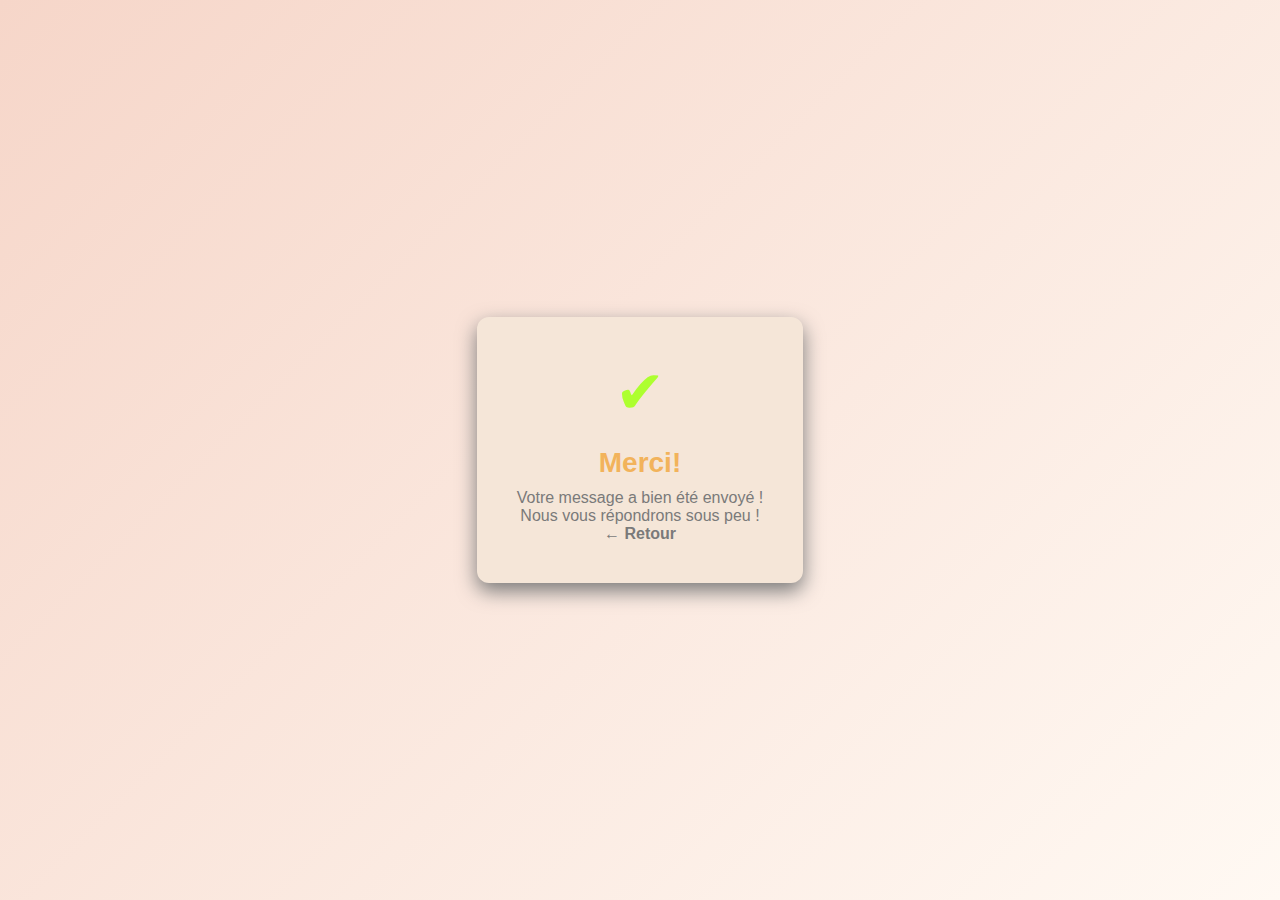
<file: public/thank-you.html>
<!DOCTYPE html>
<html lang="en-GB">
<head>
  <meta charset="UTF-8">
  <meta name="viewport" content="width=device-width, initial-scale=1.0">
  <title>Sy.Nail | Merci de nous contacter</title>
  <link rel="stylesheet" href="../css/main.css">
  <link rel="icon" type="image/png" href="../favicon/favicon.ico.PNG" />
  <style>


    body {
      margin: 0;
      height: 100vh;
      display: flex;
      justify-content: center;
      align-items: center;
      background: linear-gradient(135deg,#f6d6c9, #fff9f3);
      font-family: 'Segoe UI', Tahoma, Geneva, Verdana, sans-serif;

    }
    .thankyou-card {
      margin: 25px 25px;
      background: var(--beige-soft);
      border-radius: 12px;
      box-shadow: 0 8px 20px var(--text-body);
      padding: 40px;
      text-align: center;
      max-width: 400px;
      animation: fadeIn 1s ease-in-out;
    }
    .thankyou-card .checkmark {
      font-size: 60px;
      color: greenyellow;
      margin-bottom: 20px;
    }
    .thankyou-card h1 {
      font-size: 28px;
      margin: 0;
      color: var(--gold-primary);
    }
    .thankyou-card p {
      font-size: 16px;
      color: var(--text-body);
      margin-top: 10px;
    }
    .thankyou-card a {
      font-size: 16px;
      color: var(--text-body);
      margin-top: 20px;
      font-weight: 900;
      text-decoration: none;
     
    }

    @keyframes fadeIn {
      from { opacity: 0; transform: translateY(20px); }
      to { opacity: 1; transform: translateY(0); }
    }
  </style>
</head>
<body>
  <div class="thankyou-card">
    <div class="checkmark">✔</div>
    <h1>Merci!</h1>
    <p>Votre message a bien été envoyé !<br/> Nous vous répondrons sous peu !</p>
    <a href="https://synail.web.app/"> ← Retour</a>
  </div>
</body>
</html>
</file>
<file: css/components.css>
/* # Shared components (buttons.css, nav.css, footer.css) ===================*/

/* HEADER ===================*/
.header {
  display: flex;
  flex-wrap: wrap;
  justify-content: space-between;
  align-items: center;
  background-color: var(--beige-soft);
  padding: 5px 5px;
  
}
.outter-header {
  display: flex;
  gap: 5px;
  padding: 5px 5px;
  font-size: 13px;
  font-weight: 400;
  color: var(--text-body);
}
.outter-header img {
  height: 20px;
}
.inner-header {
  display: flex;

  justify-content: start;
  gap: 5px;
  padding: 5px 5px;
  color: var(--text-body);
  font-size: 13px;
  font-weight: 400;
 
}
.inner-header-item {
  display: flex;
}
.inner-header-item img {
  margin: 5px 5px;
  height: 20px;
}

/* NAVBAR ===================*/
.navbar {
  display: flex;
  justify-content: space-between;
  background-color: var(--white-warm);
  padding: 5px 5px;
  box-shadow: 1px 0px 2px var(--text-body);
}
.logo-navbar img {
  height: 70px;
}

.inner-nav {
  display: flex;
  justify-content: end;
  align-items: center;
  gap:35px;

  padding: 10px 10px;
}

.inner-nav-item a {
  color: var(--text-body);
  font-weight: 600;
}
.inner-nav-item img {
  height: 20px;
}
.logo > img {
  height: 50px;
  width: 100px;

}

.active-page a {
  color: var(--button-primary);
}

/* BUTTONS ===================*/
.btn-style button {
  padding: 15px 15px;
  border-radius: 10px;

  font-weight: 700;
  background-color: var(--button-primary);
  color: var(--button-text);
  border-style: none;
  cursor: pointer;
  transition: transform 0.5s ease-in-out;

}
.btn-style button:hover {
  box-shadow: 3px 0px 6px var(--text-body);
  transform: scale(1.1);
}

.button-flex {
  display: flex;
  gap: 5px;
}

/* FOOTER ===================*/

.footer {
  display: flex;
  justify-content: end;
  padding: 15px 15px;
  gap: 5px;
  background-color: var(--beige-soft);
}
.footer-list {
  display: flex;
  flex-direction: column;
  margin: 20px 20px;
}

.footer-list-item h2 {
  color: var(--golden-color);
  font-weight: 600;
}
.footer-list-item li {
  margin: 10px 5px;
  font-weight: 700;
  color: var(--text-body);
}
.footer-list-item a {
  font-weight: 600;
  color: var(--text-body);
}
.logo-footer > img {
  height: 120px;
}

.footer-icons {
  display: flex;
  gap: 10px;
}
.footer-icons img {
  height: 30px;
  transition: transform 0.5s ease-in-out;
}
.footer-icons img:hover {
  height: 30px;
  transform: scale(1.5);
  box-shadow: 3px 0px 6px var(--bg-light);
  border-radius: 50%;
}

#menu__toggle {
  position: absolute;
  left: -9999px; /* moves horizontal navbar off-screen */
}


/* MEDIA QUERY ===================*/

@media (max-width: 970px) {

   .logo-navbar img {
    width: 100%;
  }

  .inner-nav-item {
    text-align: center;
    margin-bottom: 30px;
  }


  #menu__toggle:checked ~ .menu__btn > span {
    transform: rotate(45deg);
  }
  #menu__toggle:checked ~ .menu__btn > span::before {
    top: 0;
    transform: rotate(0);
  }
  #menu__toggle:checked ~ .menu__btn > span::after {
    top: 0;
    transform: rotate(90deg);
  }
  #menu__toggle:checked ~ .inner-nav {
    visibility: visible;
    left: 0;
  }

  .menu__btn {
    display: flex;
    align-items: center;
    position: fixed;
    top: 20px;
    right: 20px;
    width: 26px;
    height: 26px;
    margin: 75px 5px;
    cursor: pointer;
  }

  .menu__btn > span,
  .menu__btn > span::before,
  .menu__btn > span::after {
    display: block;
    position: absolute;
    width: 100%;
    height: 2px;
    background-color: var(--button-primary);
    transition-duration: 0.25s;
  }

  .menu__btn > span::before {
    content: "";
    top: -8px;
  }
  .menu__btn > span::after {
    content: "";
    top: 8px;
  }
  #menu__toggle {
    opacity: 0;
  }
  .inner-nav {
    flex-direction: column;
    display: block;
    position: fixed;
    visibility: hidden;
    top: 0;
    left: -100%;
    width: 225px;
    height: 100%;
    margin: 0;
    padding: 80px 15px;
    background-color: rgb(23, 22, 22);
    opacity: 0.9;
    box-shadow: 1px 0px 6px var(--button-primary);
    transition-duration: 0.55s;
    z-index: 1;
  }
  .logo-footer img {
    width: 50%;
  }
  .footer {
    display: flex;
    flex-direction: column;
  }
  .footer-list {
    display: flex;
    flex-direction: column;
    margin: 5px 5px;
  }
}
</file>
<file: css/main.css>
/*  Global styles (RESET, colors, typography, layout)================ */

* {
  margin: 0;
  padding: 0;
  box-sizing: border-box;
  text-decoration: none;
  list-style: none;
  font-family: "Segoe UI", Tahoma, Geneva, Verdana, sans-serif;
}

:root {
  --gold-primary: #f2b35b;
  --gold-deep: #e6a23c;
  --gold-soft: #f7c97a;
  --gold-muted: #ebc089;
  --golden-color: #d4af37;

  --white-pure: #ffffff;
  --white-warm: #fff9f3;
  --cream-light: #fdf2e7;
  --beige-soft: #f5e6d8;

  --nude-light: #f6d6c9;
  --nude-medium: #eec1af;
  --nude-warm: #e8b7a1;
  --peach-soft: #f3c1a7;

  --sparkle-gold: #ffd88a;
  --sparkle-soft: #fff1d6;
  --glow-warm: #ffe3b5;

  --text-heading: #d89a3a;
  --text-body: #7a7a7a;
  --text-muted: #a8a8a8;
  --text-light: #cfcfcf;

  --button-primary: #f2b35b;
  --button-hover: #e6a23c;
  --button-text: #ffffff;
  --button-shadow: #f7c97a;

  --border-light: #f1e3d6;
  --divider-soft: #eadacb;
}
</file>
